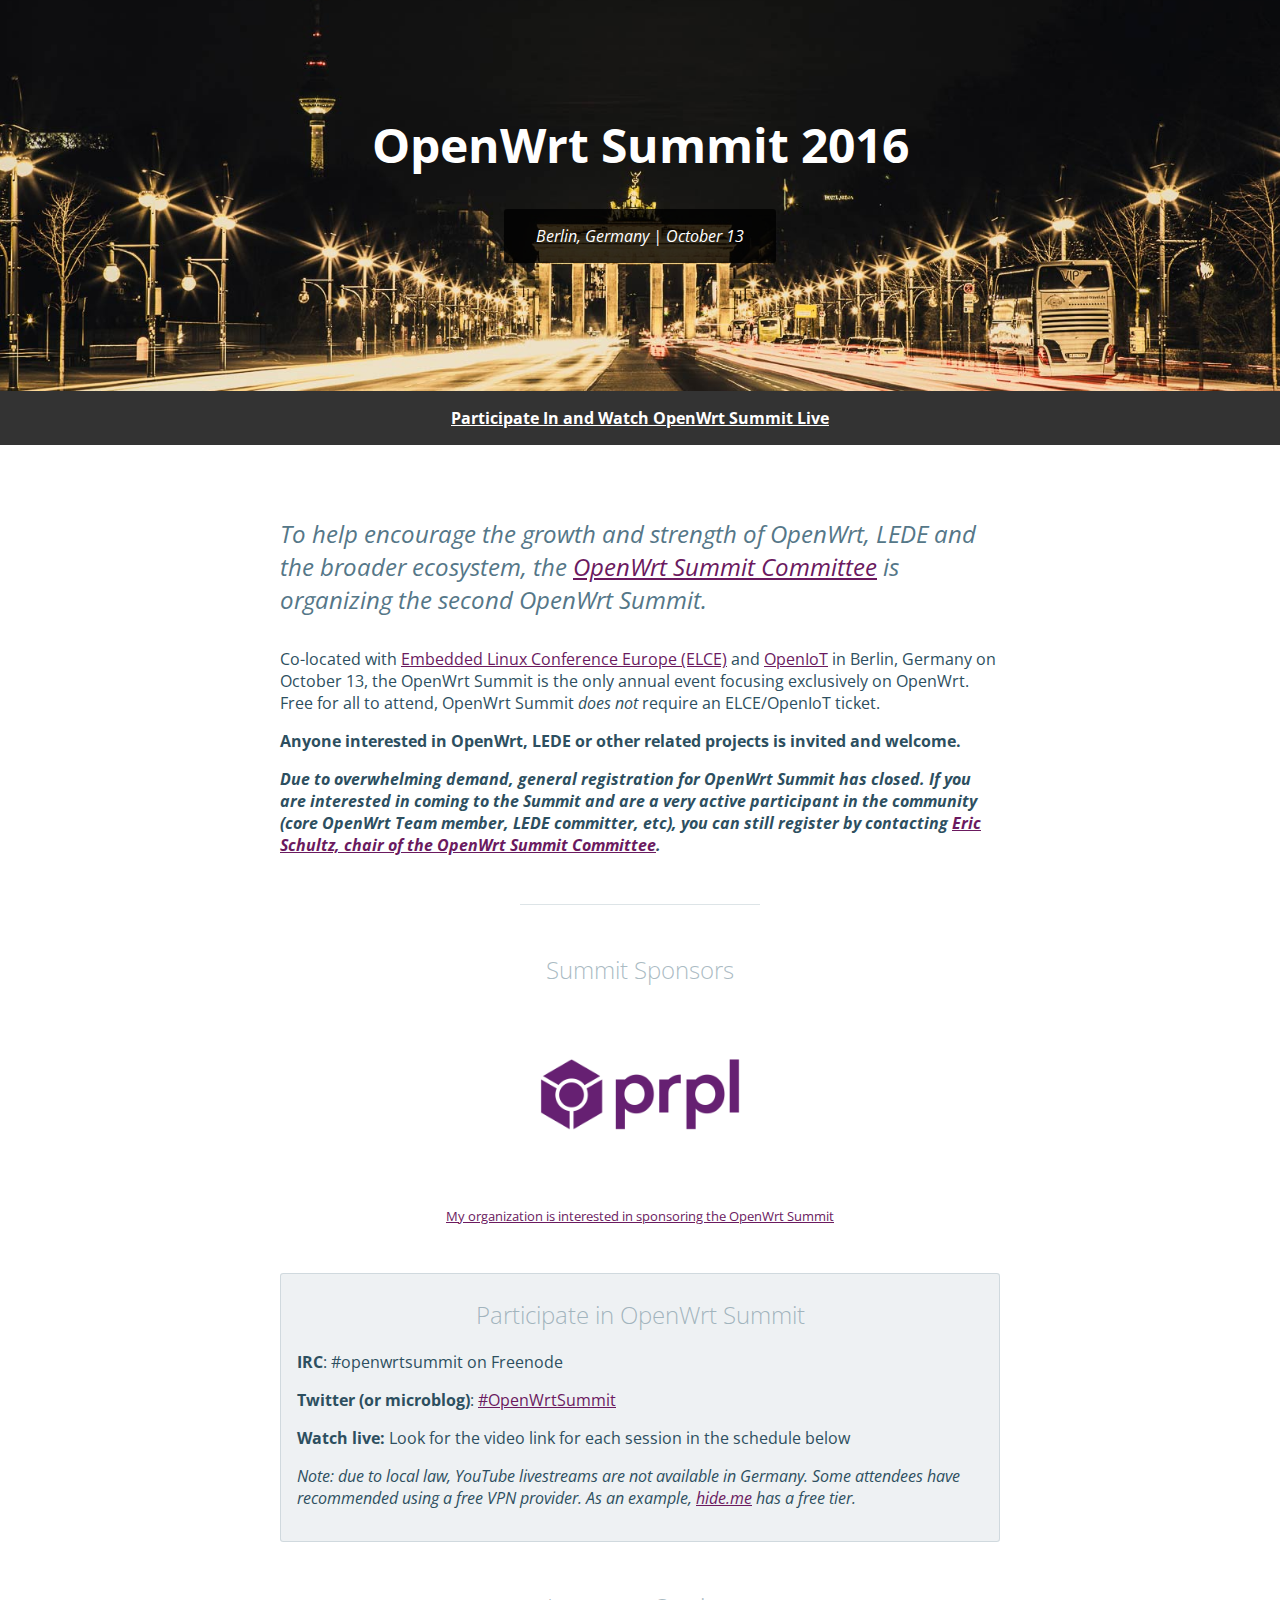
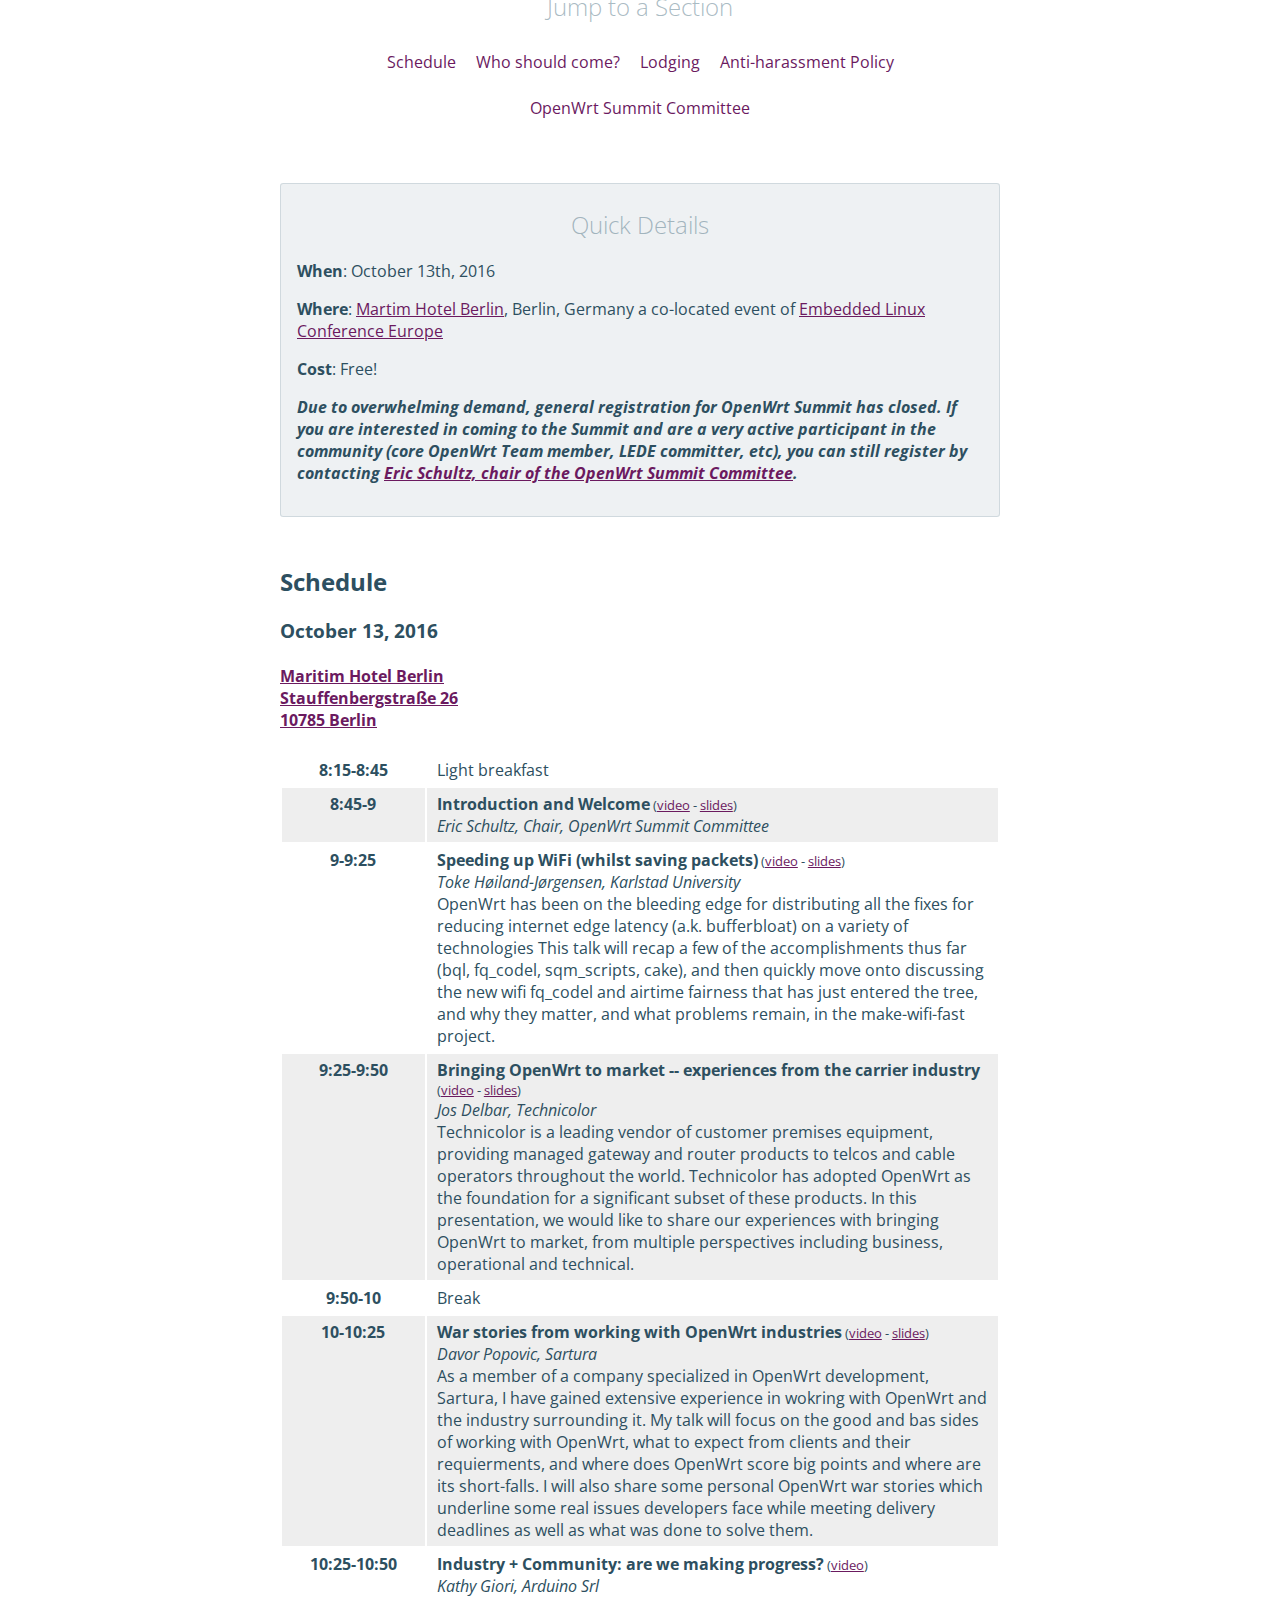
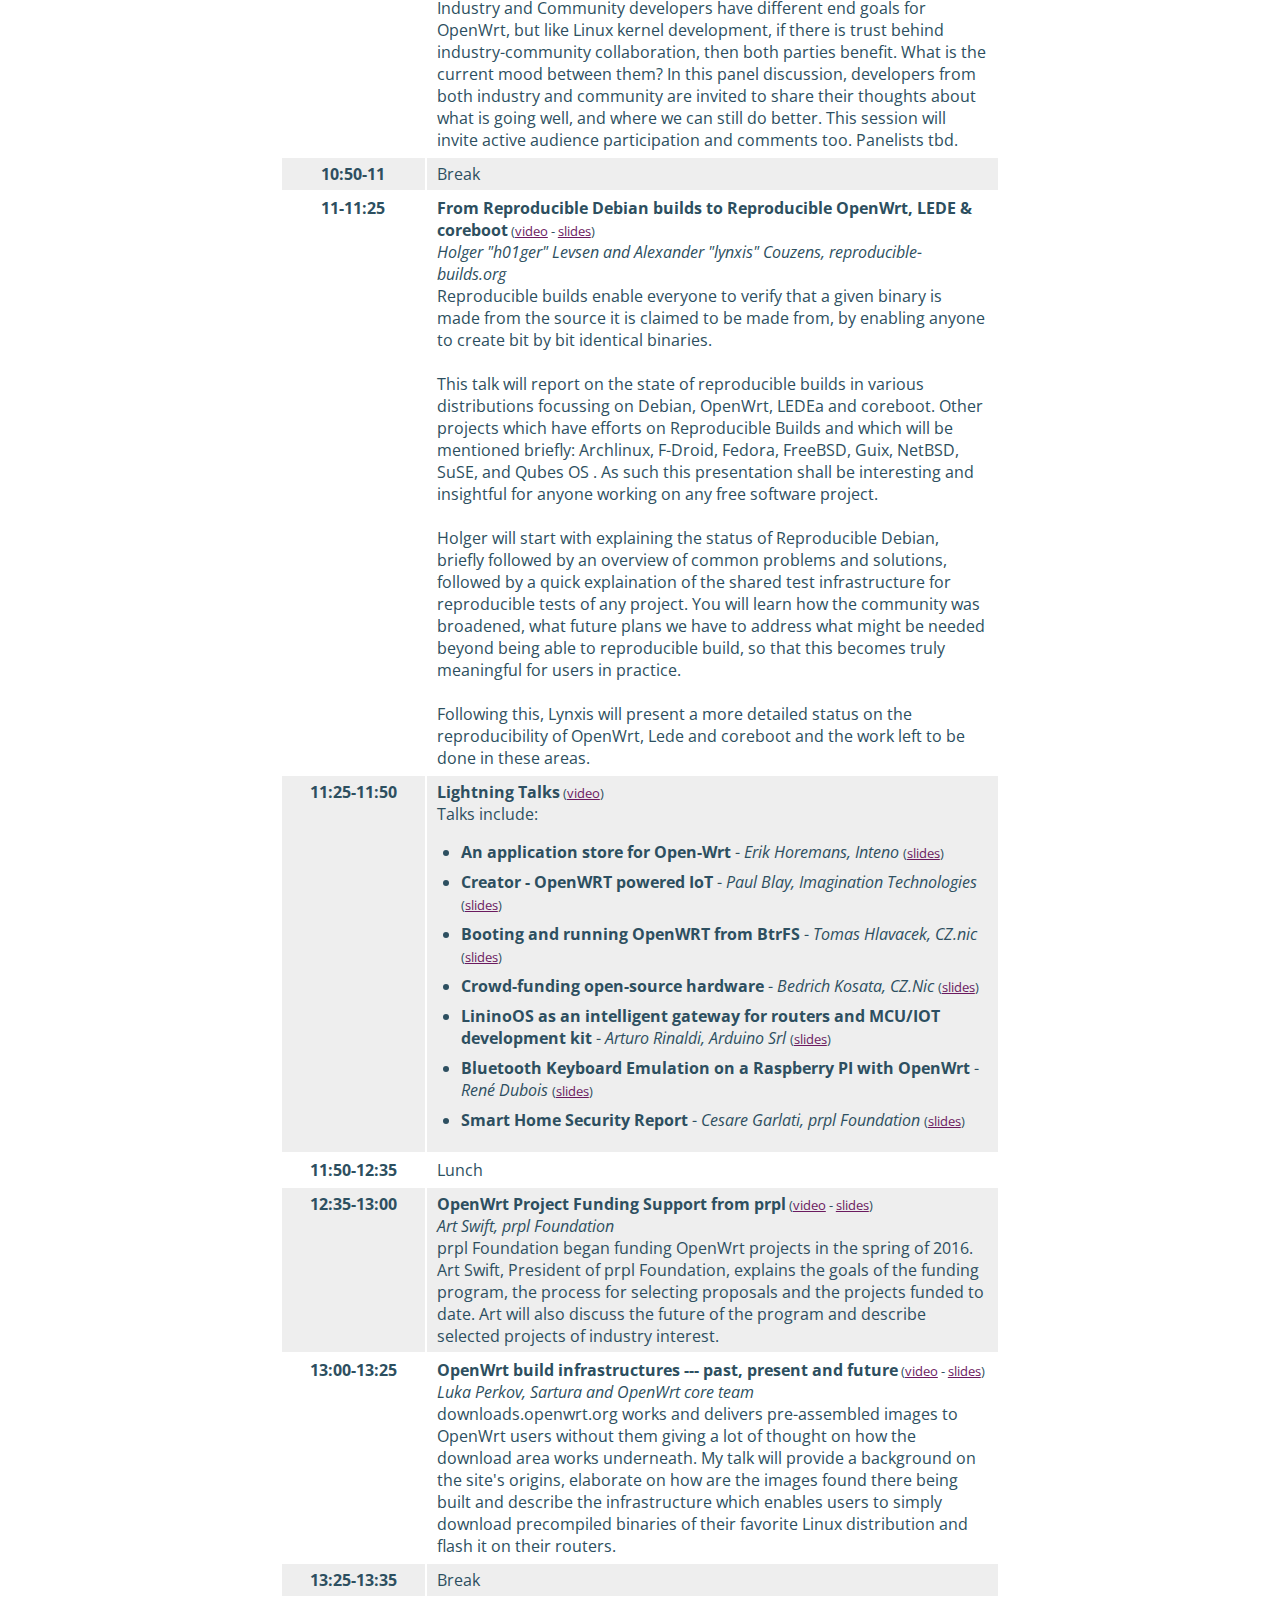
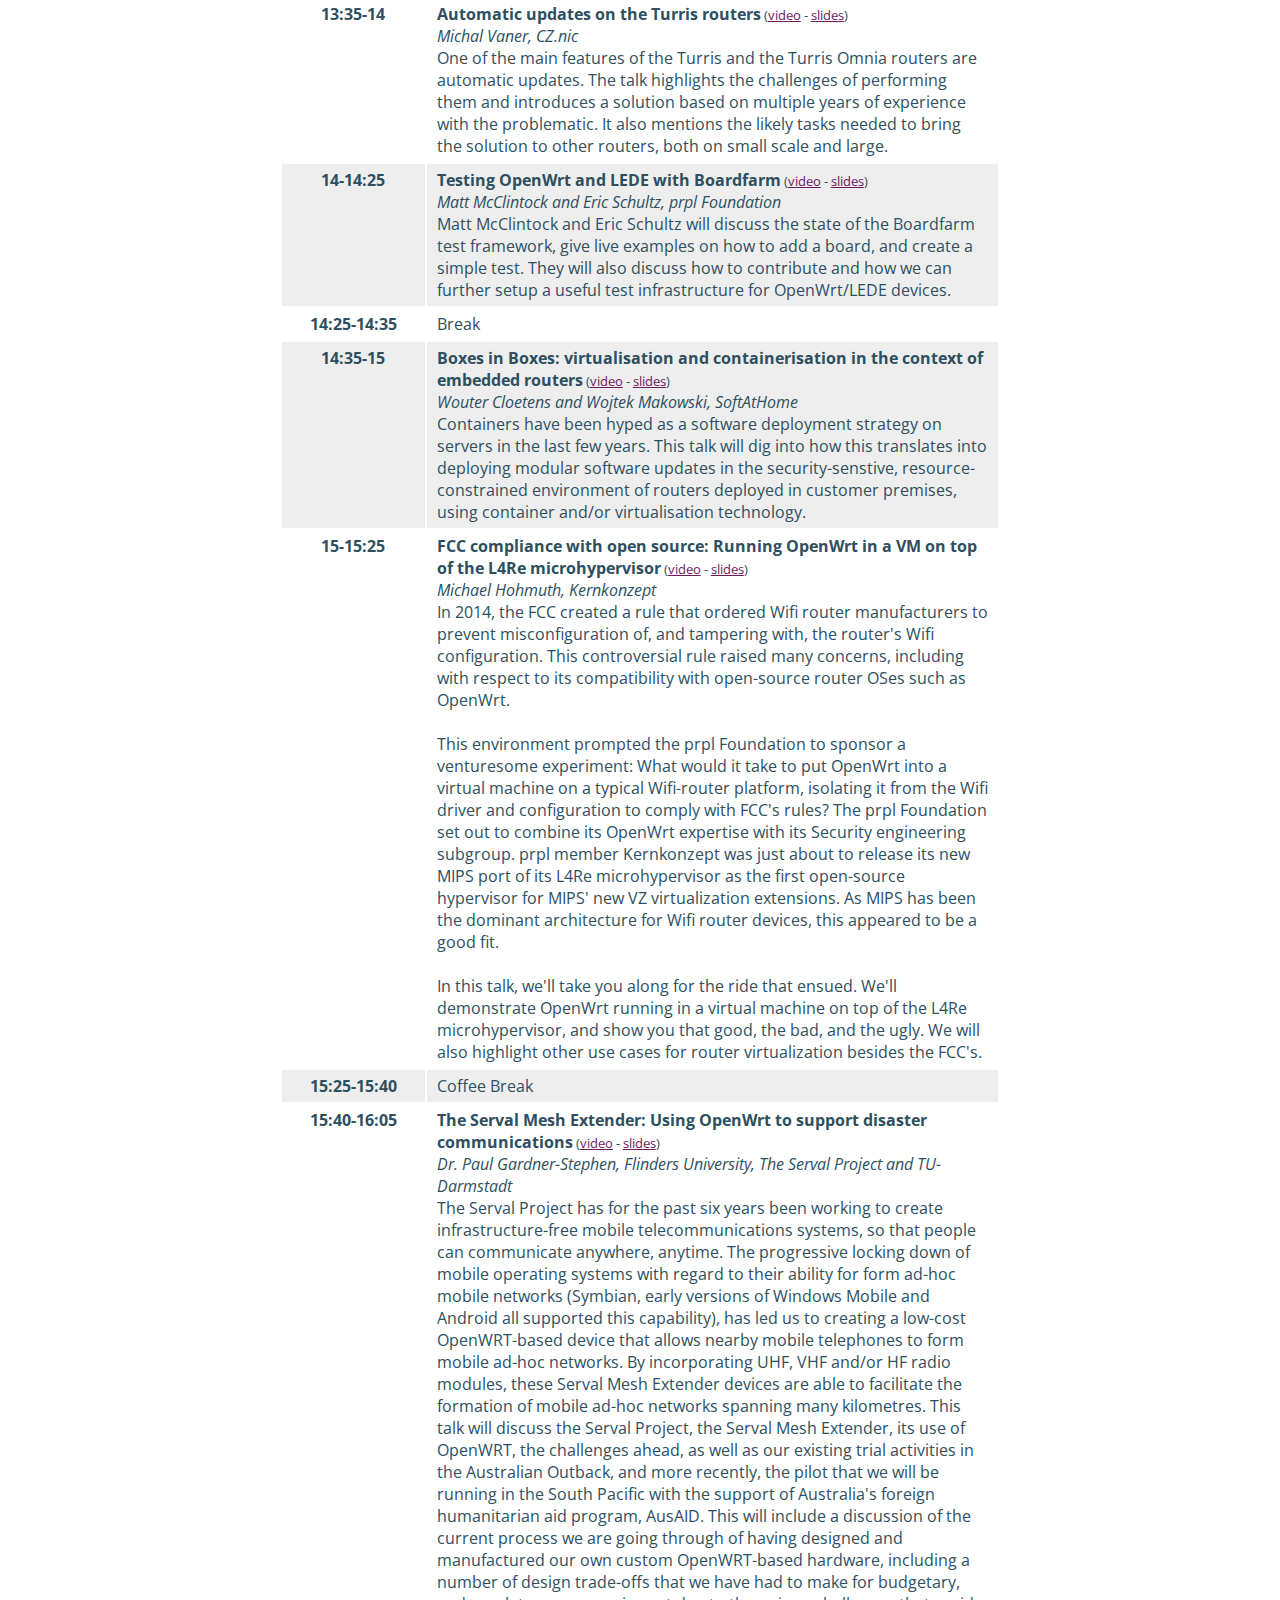
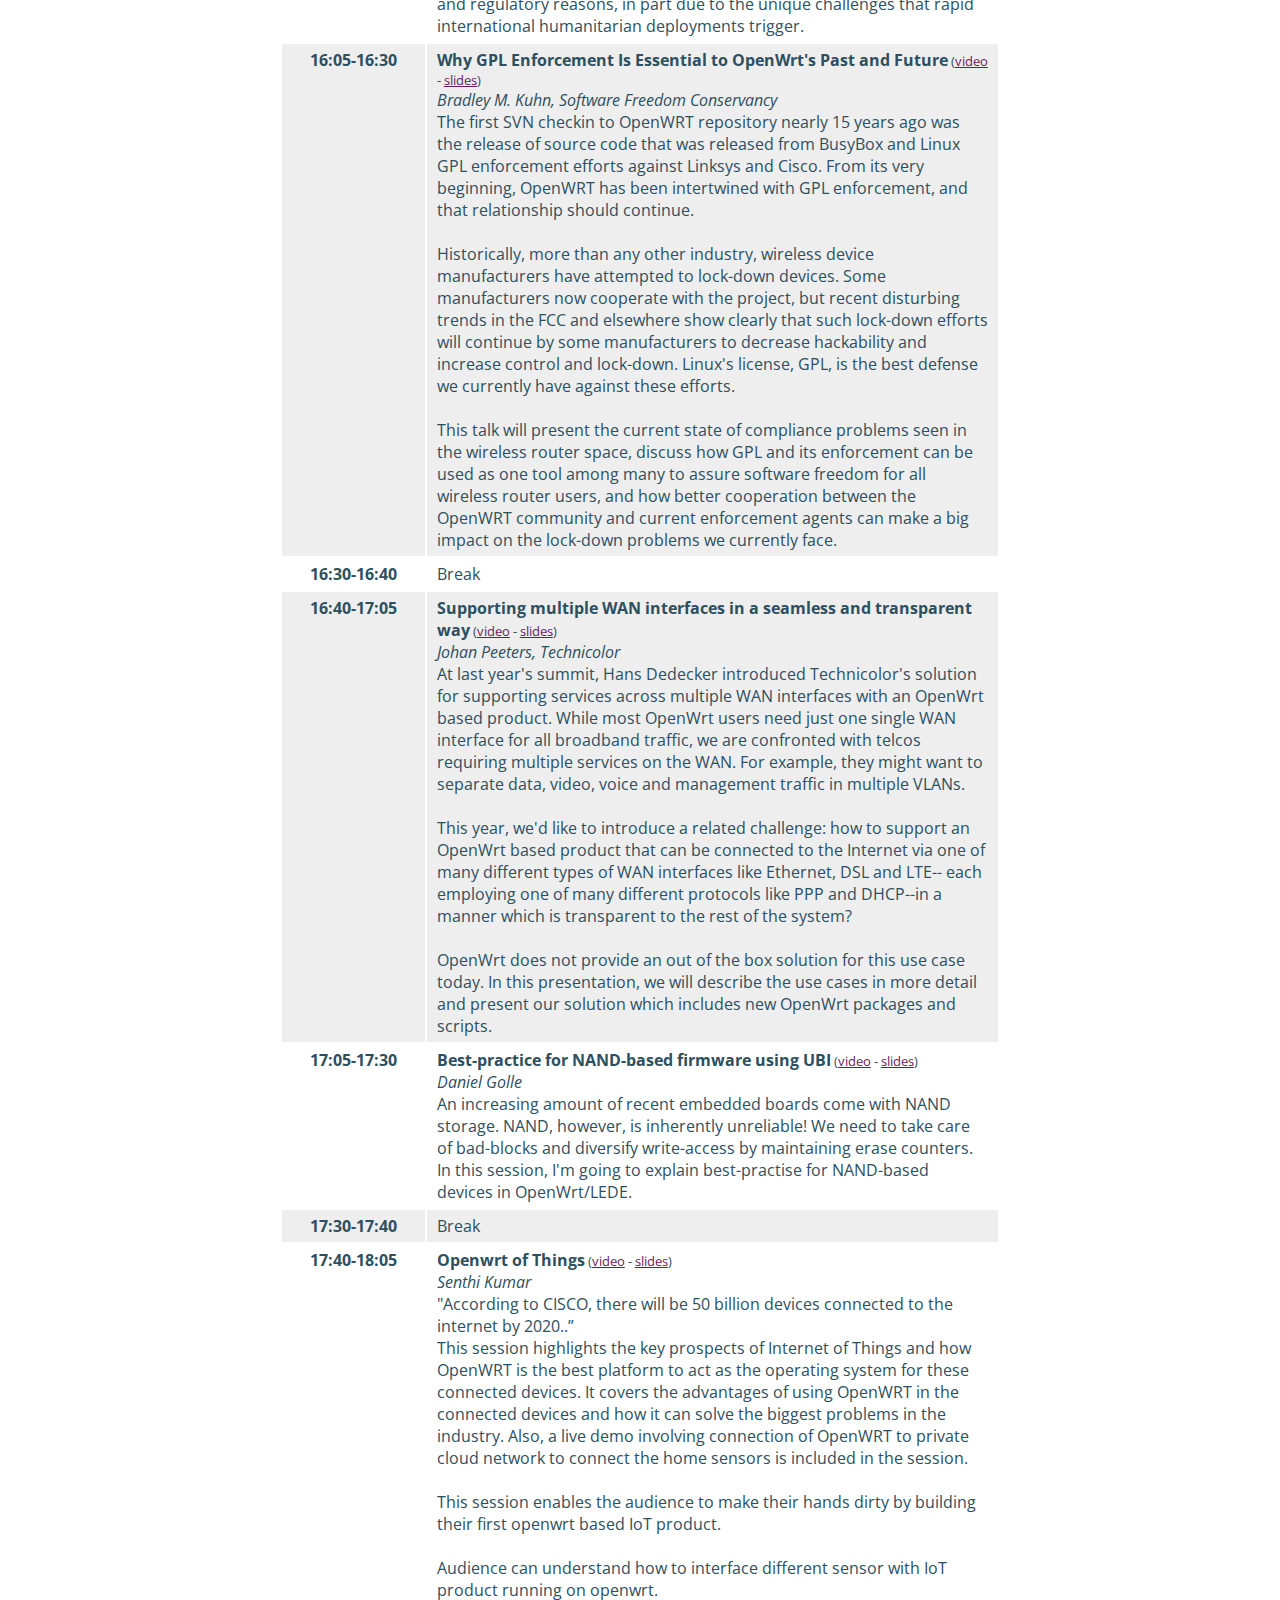
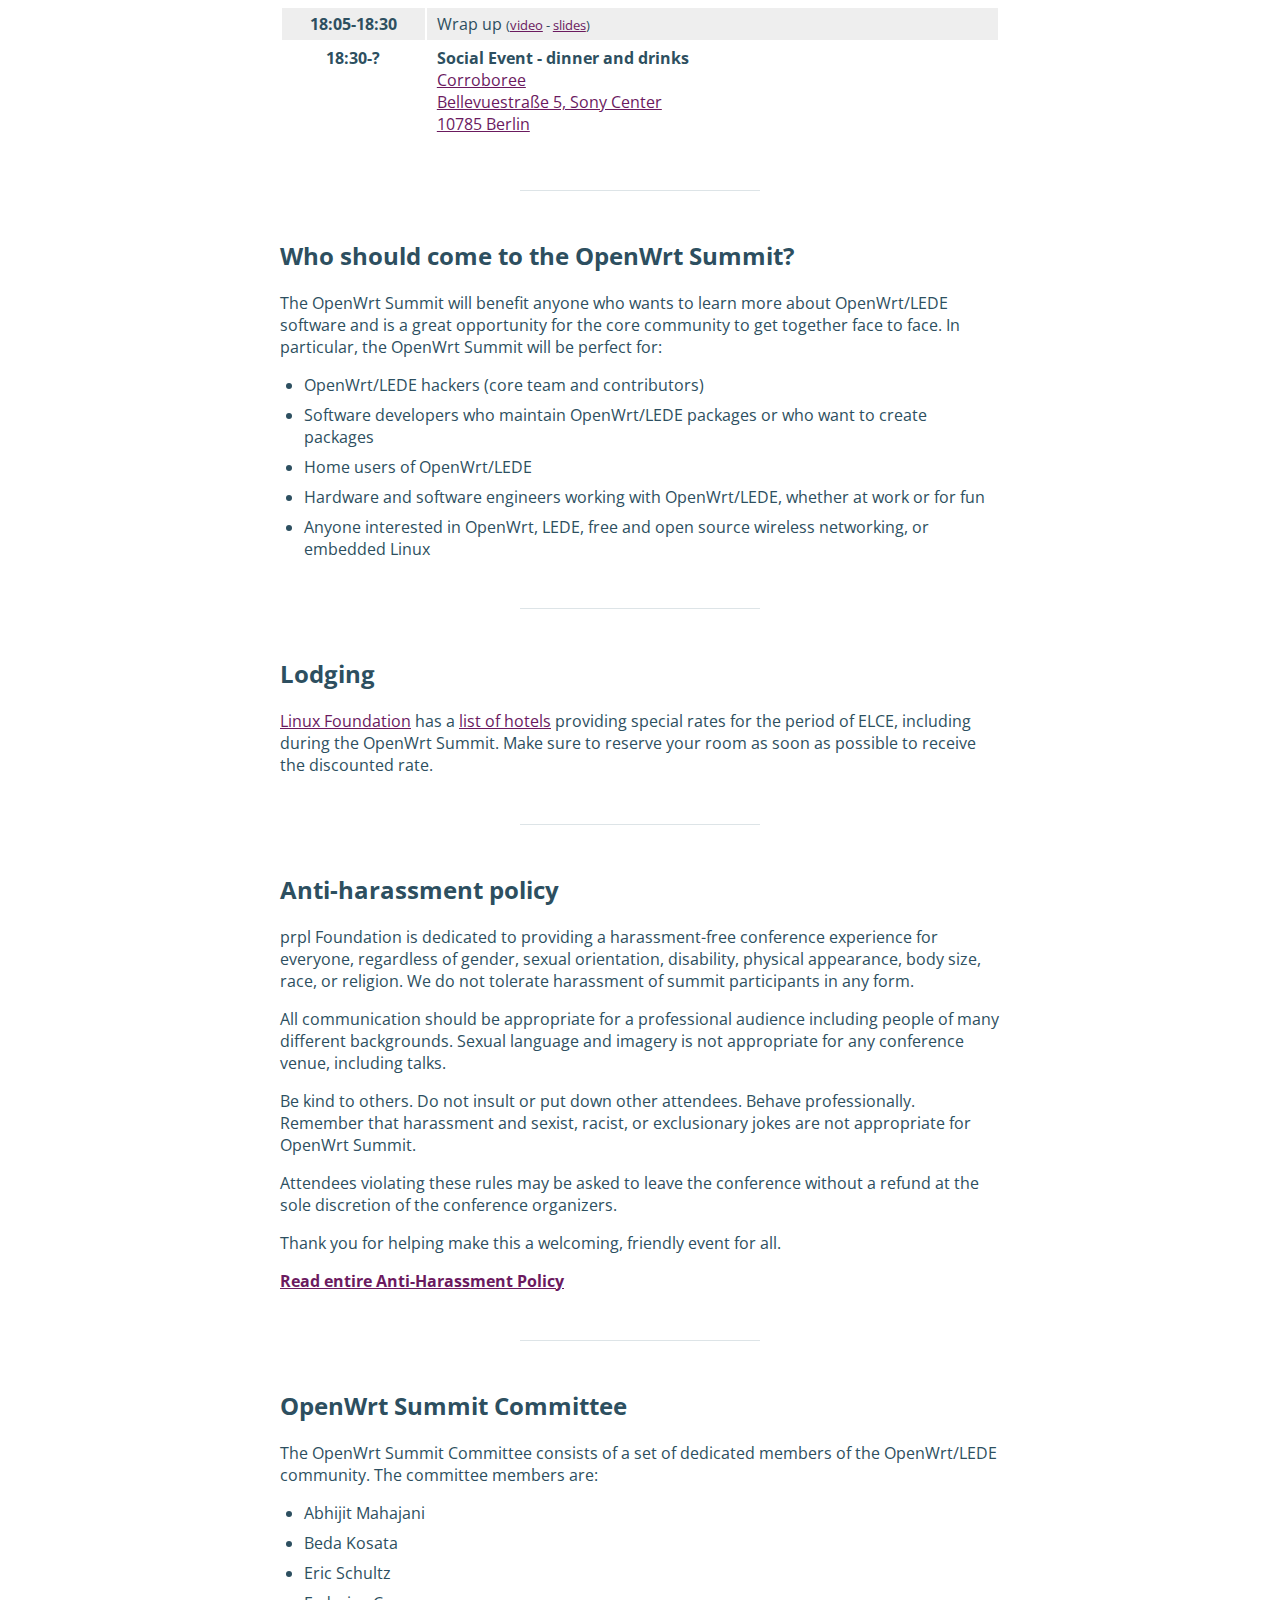
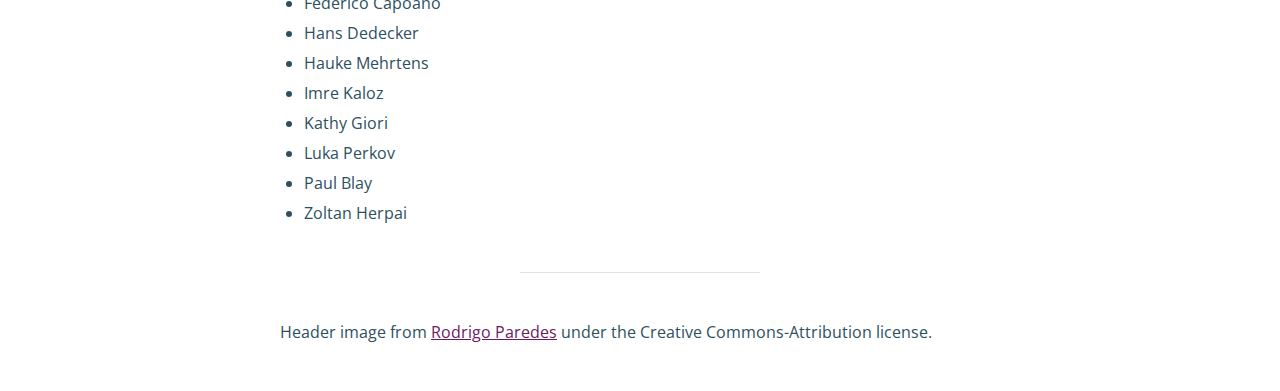
<file: OpenWrtSummit16/index.html>
<html>
<head>
    <meta http-equiv="Content-Type" content="text/html;charset=UTF-8" />
    <meta name="description" content="The second OpenWrt Summit, co-located with Embedded Linux Conference Europe (ELCE) and OpenIoT in Berlin, Germany on October 13th." />
    <meta name="viewport" content="width=device-width, initial-scale=1.0">
    <link rel=stylesheet href="style.css" type="text/css" />
    <link href='https://fonts.googleapis.com/css?family=Open+Sans:400,700' rel='stylesheet' type='text/css'>
    <title>OpenWrt Summit 2016</title>
    <style>
      th,td { padding: 5px 10px;
          vertical-align: top;}
      td { width: 80%}
      tr:nth-child(even) {background: #EEE}
tr:nth-child(odd) {background: #FFF}

    </style>

</head>
<body>


<div class="header">
<div class="wrapper">
	<h1>OpenWrt Summit 2016</h1>
	<p class="header-subtext">Berlin, Germany | October 13</p>
</div>


</div>
<div class="banner"><a href="#participate"><strong>Participate In and Watch OpenWrt Summit Live</strong></a></div>
<div class="wrapper">

<p class="callout-text">To help encourage the growth and strength of OpenWrt, LEDE and the broader ecosystem, the <a href="#summit-committee">OpenWrt Summit Committee</a> is organizing the second OpenWrt Summit.</p>

<p>Co-located with <a href="http://events.linuxfoundation.org/events/embedded-linux-conference-europe">Embedded Linux Conference Europe (ELCE)</a> and <a href="http://events.linuxfoundation.org/events/openiot-summit-europe">OpenIoT</a> in Berlin, Germany on October 13, the OpenWrt Summit is the only annual event focusing exclusively on OpenWrt. Free for all to attend, OpenWrt Summit <em>does not</em> require an ELCE/OpenIoT ticket.</p>

<p><strong>Anyone interested in OpenWrt, LEDE or other related projects is invited and welcome.</strong></p>
<p><strong><em>Due to overwhelming demand, general registration for OpenWrt Summit has closed. If you are interested in coming to the Summit and are a very active participant in the community (core OpenWrt Team member, LEDE committer, etc), you can still register by contacting <a href="mailto:eschultz@prplfoundation.org">Eric Schultz, chair of the OpenWrt Summit Committee</a>.</em></strong></p>

<div class="small-hr"></div>

<h2 class="soft-heading">Summit Sponsors</h2>
<ul id="sponsor-list">
	<li><a href="https://prplfoundation.org"><img src="img/prpl-big.png" alt="prpl Foundation" width="200"></a></li>
</ul>
<div style="text-align:center; font-size:.8em"><a href="mailto:summit-sponsorship%40prplfoundation.org?subject=I'm%20interested%20in%20sponsoring%20the%20OpenWrt%20Summit">My organization is interested in sponsoring the OpenWrt Summit</a></div>

<div class="callout-box">
<h2 id="participate">Participate in OpenWrt Summit</h2>
<p><strong>IRC</strong>: #openwrtsummit on Freenode</p>
<p><strong>Twitter (or microblog)</strong>: <a href="https://twitter.com/hashtag/OpenWrtSummit">#OpenWrtSummit</a></p>
<p><strong>Watch live:</strong> Look for the video link for each session in the schedule below</p>
<p><em>Note: due to local law, YouTube livestreams are not available in Germany. Some attendees have recommended using a free VPN provider. As an example, <a href="http://hide.me/">hide.me</a> has a free tier.</em></p>
</div>

<h2 class="soft-heading">Jump to a Section</h2>

<ol class="contents-list">
  <li><a href="#sessions">Schedule</a></li>
	<li><a href="#who-should-come">Who should come?</a></li>
	<li><a href="#lodging">Lodging</a></li>
	<li><a href="#anti-harrassment-policy">Anti-harassment Policy</a></li>
	<li><a href="#summit-committee">OpenWrt Summit Committee</a></li>
</ol>

<div class="callout-box">
<h2 id="quick-details">Quick Details</h2>
<p><strong>When</strong>: October 13th, 2016</p>
<p><strong>Where</strong>: <a href="https://www.maritim.com/en/hotels/germany/hotel-berlin/hotel-overview">Martim Hotel Berlin</a>, Berlin, Germany a co-located event of <a href="http://events.linuxfoundation.org/events/embedded-linux-conference-europe">Embedded Linux Conference Europe</a></p>
<p><strong>Cost</strong>: Free!</p>
<p><strong><em>Due to overwhelming demand, general registration for OpenWrt Summit has closed. If you are interested in coming to the Summit and are a very active participant in the community (core OpenWrt Team member, LEDE committer, etc), you can still register by contacting <a href="mailto:eschultz@prplfoundation.org">Eric Schultz, chair of the OpenWrt Summit Committee</a>.</em></strong></p>
</div>
<h2 id="sessions">Schedule</h2>
<h3>October 13, 2016</h3>
<h4><a href="https://www.openstreetmap.org/way/33833697" title="See on OpenStreetMap">Maritim Hotel Berlin<br>
Stauffenbergstraße 26<br>
10785 Berlin</a></h4>
<table>
  <tr>
    <th>8:15-8:45</th>
    <td>Light breakfast</td>
  </tr>
  <tr>
    <th>8:45-9</th>
    <td><strong>Introduction and Welcome</strong><small> (<a href="https://youtu.be/f4W0qvtc8N8?list=PL3bvPCw5QCLJ0xR1oXui6M7QBh6UElgvn">video</a> - <a href="slides/Welcome.pdf">slides</a>)</small><br><em>Eric Schultz, Chair, OpenWrt Summit Committee</em>
    </td>
  </tr>
  <tr>
    <th>9-9:25</th>
    <td><strong>Speeding up WiFi (whilst saving packets)</strong><small> (<a href="https://youtu.be/fFFpo_2xlfU?list=PL3bvPCw5QCLJ0xR1oXui6M7QBh6UElgvn">video</a> - <a href="slides/making-wifi-great-again.pdf">slides</a>)</small><br>
    <em>Toke Høiland-Jørgensen, Karlstad University</em><br>
    OpenWrt has been on the bleeding edge for distributing all the fixes for reducing internet edge latency (a.k. bufferbloat) on a variety of technologies This talk will recap a few of the accomplishments thus far (bql, fq_codel, sqm_scripts, cake), and then quickly move onto discussing the new wifi fq_codel and airtime fairness that has just entered the tree, and why they matter, and what problems remain, in the make-wifi-fast project.
    </td>
  </tr>
  <tr>
    <th>9:25-9:50</th>
    <td><strong>Bringing OpenWrt to market -- experiences from the carrier industry</strong><small> (<a href="https://youtu.be/qgcP0WWJwoA?list=PL3bvPCw5QCLJ0xR1oXui6M7QBh6UElgvn">video</a> - <a href="slides/Bringing_OpenWrt_to_market.pdf">slides</a>)</small><br>
    <em>Jos Delbar, Technicolor</em><br>
    Technicolor is a leading vendor of customer premises equipment, providing managed gateway and router products to telcos and cable operators throughout the world. Technicolor has adopted OpenWrt as the foundation for a significant subset of these products. In this presentation, we would like to share our experiences with bringing OpenWrt to market, from multiple perspectives including business, operational and technical.
    </td>
  </tr>
  <tr>
    <th>9:50-10</th>
    <td>Break</td>
  </tr>
  <tr>
    <th>10-10:25</th>
    <td><strong>War stories from working with OpenWrt industries</strong><small> (<a href="https://youtu.be/2jLeN1t5UUU?list=PL3bvPCw5QCLJ0xR1oXui6M7QBh6UElgvn">video</a> - <a href="slides/war-stories-from-working-with-OpenWrt-industries.pdf">slides</a>)</small><br>
    <em>Davor Popovic, Sartura</em><br>
    As a member of a company specialized in OpenWrt development, Sartura, I have
  gained extensive experience in wokring with OpenWrt and the industry
  surrounding it. My talk will focus on the good and bas sides of working with
  OpenWrt, what to expect from clients and their requierments, and where does
  OpenWrt score big points and where are its short-falls. I will also share some
  personal OpenWrt war stories which underline some real issues developers face
  while meeting delivery deadlines as well as what was done to solve them.</td>
  </tr>
  <tr>
    <th>10:25-10:50</th>
    <td><strong>Industry + Community: are we making progress?</strong><small> (<a href="https://youtu.be/bWcWPCEPATQ?list=PL3bvPCw5QCLJ0xR1oXui6M7QBh6UElgvn">video</a>)</small><br>
    <em>Kathy Giori, Arduino Srl</em><br>
    Industry and Community developers have different end goals for OpenWrt, but like Linux kernel development, if there is trust behind industry-community collaboration, then both parties benefit. What is the current mood between them? In this panel discussion, developers from both industry and community are invited to share their thoughts about what is going well, and where we can still do better.  This session will invite active audience participation and comments too. Panelists tbd.
    </td>
  </tr>
  <tr>
    <th>10:50-11</th>
    <td>Break</td>
  </tr>
  <tr>
    <th>11-11:25</th>
    <td><strong>From Reproducible Debian builds to Reproducible OpenWrt, LEDE &amp; coreboot</strong><small> (<a href="https://youtu.be/Y1D706JCISw?list=PL3bvPCw5QCLJ0xR1oXui6M7QBh6UElgvn">video</a> - <a href="slides/reproducible.pdf">slides</a>)</small><br>
    <em>Holger "h01ger" Levsen and Alexander "lynxis" Couzens, reproducible-builds.org</em><br>
    Reproducible builds enable everyone to verify that a given binary is made from the source it is claimed to be  made from, by enabling anyone to create bit by bit identical binaries.<br><br>

  This talk will report on the state of reproducible builds in various  distributions focussing on Debian, OpenWrt, LEDEa and coreboot. Other projects which have efforts on Reproducible Builds and which will be mentioned briefly: Archlinux, F-Droid, Fedora, FreeBSD,  Guix, NetBSD, SuSE, and Qubes OS . As such this presentation shall be interesting and insightful for anyone working on any free  software project.<br><br>

  Holger will start with explaining the status of  Reproducible Debian, briefly followed by an overview of  common problems and solutions, followed by a quick explaination of the  shared test infrastructure for reproducible tests of any project. You will learn how the community was broadened, what future plans we have to  address what might be needed beyond being able to reproducible build, so that this becomes truly meaningful for users in practice.<br><br>

  Following this, Lynxis will present a more detailed status on the reproducibility of OpenWrt, Lede and coreboot and the work left to be done in these areas.
  </td>
  </tr>
  <tr>
    <th>11:25-11:50</th>
    <td><strong>Lightning Talks</strong><small> (<a href="https://youtu.be/4MuQxP1Kk_g?list=PL3bvPCw5QCLJ0xR1oXui6M7QBh6UElgvn">video</a>)</small><br>
    Talks include:
    <ul>
      <li><strong>An application store for Open-Wrt</strong> - <em>Erik Horemans, Inteno</em> <small>(<a href="slides/Inteno_ApplicationStoreFor_OpenWRT.pdf">slides</a>)</small></li>
      <li><strong>Creator - OpenWRT powered IoT</strong> - <em>Paul Blay, Imagination Technologies</em> <small>(<a href="slides/Creator_lightening_talk.pdf">slides</a>)</small></li>
      <li><strong>Booting and running OpenWRT from BtrFS</strong> - <em>Tomas Hlavacek, CZ.nic</em> <small>(<a href="slides/btrfs.pdf">slides</a>)</small></li>
      <li><strong>Crowd-funding open-source hardware</strong> - <em>Bedrich Kosata, CZ.Nic</em> <small>(<a href="slides/turris-crowdfunding.pdf">slides</a>)</small></li>
      <li><strong>LininoOS as an intelligent gateway for routers and MCU/IOT development kit</strong> - <em>Arturo Rinaldi, Arduino Srl</em> <small>(<a href="slides/linino.pdf">slides</a>)</small></li>
      <li><strong>Bluetooth Keyboard Emulation on a Raspberry PI with OpenWrt</strong> - <em>René Dubois</em> <small>(<a href="slides/Emulate_A_Bluetooth_Keyboard_On_RaspberryPi_With_OpenWrt.pdf">slides</a>)</small></li>
      <li><strong>Smart Home Security Report</strong> - <em>Cesare Garlati, prpl Foundation</em> <small>(<a href="slides/prpl-smart-home-security-report-2016.pdf">slides</a>)</small></li>
</td>
  </tr>
  <tr>
    <th>11:50-12:35</th>
    <td>Lunch</td>
  </tr>

  <tr>
    <th>12:35-13:00</th>
    <td><strong>OpenWrt Project Funding Support from prpl</strong><small> (<a href="https://youtu.be/DQ5O0qG_m7g?list=PL3bvPCw5QCLJ0xR1oXui6M7QBh6UElgvn">video</a> - <a href="slides/OpenWrt-project-funding.pdf">slides</a>)</small><br>
    <em>Art Swift, prpl Foundation</em><br>
    prpl Foundation began funding OpenWrt projects in the spring of 2016. Art Swift, President of prpl Foundation, explains the goals of the funding program, the process for selecting proposals and the projects funded to date. Art will also discuss the future of the program and describe selected projects of industry interest.</td>
  </tr>
  <tr>
    <th>13:00-13:25</th>
    <td>  <strong>OpenWrt build infrastructures --- past, present and future</strong><small> (<a href="https://youtu.be/Gc4P3FC1d8s?list=PL3bvPCw5QCLJ0xR1oXui6M7QBh6UElgvn">video</a> - <a href="slides/prpl-openwrt-summit-lperkov.pdf">slides</a>)</small><br>
      <em>Luka Perkov, Sartura and OpenWrt core team</em><br>
      downloads.openwrt.org works and delivers
    pre-assembled images to OpenWrt users without them giving a lot of thought on
    how the download area works underneath. My talk will provide a background on
    the site's origins, elaborate on how are the images found there being built and
    describe the infrastructure which enables users to simply download precompiled
    binaries of their favorite Linux distribution and flash it on their routers.</td>
  </tr>
  <tr>
    <th>13:25-13:35</th>
    <td>Break</td>
  </tr>
  <tr>
    <th>13:35-14</th>
    <td>   <strong>Automatic updates on the Turris routers</strong><small> (<a href="https://youtu.be/SV50D8UTbeg?list=PL3bvPCw5QCLJ0xR1oXui6M7QBh6UElgvn">video</a> - <a href="slides/automatic-updates.pdf">slides</a>)</small><br>
      <em>Michal Vaner, CZ.nic</em><br>
      One of the main features of the Turris and the Turris Omnia routers are
    automatic updates. The talk highlights the challenges of performing them and
    introduces a solution based on multiple years of experience with the
    problematic. It also mentions the likely tasks needed to bring the solution to
    other routers, both on small scale and large.</td>
  </tr>
  <tr>
    <th>14-14:25</th>
    <td><strong>Testing OpenWrt and LEDE with Boardfarm</strong><small> (<a href="https://youtu.be/qsp3VNuEp48?list=PL3bvPCw5QCLJ0xR1oXui6M7QBh6UElgvn">video</a> - <a href="slides/boardfarm.pdf">slides</a>)</small><br>
    <em>Matt McClintock and Eric Schultz, prpl Foundation</em><br>
    Matt McClintock and Eric Schultz will discuss the state of the Boardfarm test framework, give live examples on how to add a board, and create a simple test. They will also discuss how to contribute and how we can further setup a useful test infrastructure for OpenWrt/LEDE devices.</td>
  </tr>
  <tr>
    <th>14:25-14:35</th>
    <td>Break</td>
  </tr>
  <tr>
    <th>14:35-15</th>
    <td><strong>Boxes in Boxes: virtualisation and containerisation in the context of embedded routers</strong><small> (<a href="https://youtu.be/_z5QnCui5ME?list=PL3bvPCw5QCLJ0xR1oXui6M7QBh6UElgvn">video</a> - <a href="slides/BoxesInBoxes.pdf">slides</a>)</small><br>
    <em>Wouter Cloetens and Wojtek Makowski, SoftAtHome</em><br>
    Containers have been hyped as a software deployment strategy on servers in the last few years. This talk will dig into how this translates into deploying modular software updates in the security-senstive, resource-constrained environment of routers deployed in customer premises, using container and/or virtualisation technology.</td>
  </tr>
  <tr>
    <th>15-15:25</th>
    <td><strong>FCC compliance with open source: Running OpenWrt in a VM on top of the L4Re microhypervisor</strong><small> (<a href="https://youtu.be/3KfxcXOz928?list=PL3bvPCw5QCLJ0xR1oXui6M7QBh6UElgvn">video</a> - <a href="slides/Kernkonzept.pdf">slides</a>)</small><br>
    <em>Michael Hohmuth, Kernkonzept</em><br>
    In 2014, the FCC created a rule that ordered Wifi router manufacturers to prevent misconfiguration of, and tampering with, the router's Wifi configuration.  This controversial rule raised many concerns, including with respect to its compatibility with open-source router OSes such as OpenWrt.<br><br>

  This environment prompted the prpl Foundation to sponsor a venturesome experiment: What would it take to put OpenWrt into a virtual machine on a typical Wifi-router platform, isolating it from the Wifi driver and configuration to comply with FCC's rules?  The prpl Foundation set out to combine its OpenWrt expertise with its Security engineering subgroup. prpl member Kernkonzept was just about to release its new MIPS port of its L4Re microhypervisor as the first open-source hypervisor for MIPS' new VZ virtualization extensions.  As MIPS has been the dominant architecture for Wifi router devices, this appeared to be a good fit.<br><br>

  In this talk, we'll take you along for the ride that ensued.  We'll demonstrate OpenWrt running in a virtual machine on top of the L4Re microhypervisor, and show you that good, the bad, and the ugly.  We will also highlight other use cases for router virtualization besides the FCC's.</td>
  </tr>
  <tr>
    <th>15:25-15:40</th>
    <td>Coffee Break</td>
  </tr>
  <tr>
    <th>15:40-16:05</th>
    <td><strong>The Serval Mesh Extender: Using OpenWrt to support disaster communications</strong><small> (<a href="https://youtu.be/3TmHyvNhYIU?list=PL3bvPCw5QCLJ0xR1oXui6M7QBh6UElgvn">video</a> - <a href="slides/Serval-Project-OpenWRT-Summit-2016.pdf">slides</a>)</small><br>
    <em>Dr. Paul Gardner-Stephen, Flinders University, The Serval Project and TU-Darmstadt</em><br>
    The Serval Project has for the past six years been working to create infrastructure-free mobile telecommunications systems, so that people can communicate anywhere, anytime.  The progressive locking down of mobile operating systems with regard to their ability for form ad-hoc mobile networks (Symbian, early versions of Windows Mobile and Android all supported this capability), has led us to creating a low-cost OpenWRT-based device that allows nearby mobile telephones to form mobile ad-hoc networks.  By incorporating UHF, VHF and/or HF radio modules, these Serval Mesh Extender devices are able to facilitate the formation of mobile ad-hoc networks spanning many kilometres. This talk will discuss the Serval Project, the Serval Mesh Extender, its use of OpenWRT, the challenges ahead, as well as our existing trial activities in the Australian Outback, and more recently, the pilot that we will be running in the South Pacific with the support of Australia's foreign humanitarian aid program, AusAID.  This will include a discussion of the current process we are going through of having designed and manufactured our own custom OpenWRT-based hardware, including a number of design trade-offs that we have had to make for budgetary, and regulatory reasons, in part due to the unique challenges that rapid international humanitarian deployments trigger.</td>
  </tr>

  <tr>
    <th>16:05-16:30</th>
    <td><strong>Why GPL Enforcement Is Essential to OpenWrt's Past and Future</strong><small> (<a href="https://youtu.be/WUBSHTBe4cU?list=PL3bvPCw5QCLJ0xR1oXui6M7QBh6UElgvn">video</a> - <a href="http://ebb.org/bkuhn/talks/OpenWRT-2016/gpl.html">slides</a>)</small><br>
    <em>Bradley M. Kuhn, Software Freedom Conservancy</em><br>
    The first SVN checkin to OpenWRT repository nearly 15 years ago was the release of source code that was released from BusyBox and Linux GPL enforcement efforts against Linksys and Cisco.  From its very beginning, OpenWRT has been intertwined with GPL enforcement, and that relationship should continue.<br><br>

  Historically, more than any other industry, wireless device manufacturers have attempted to lock-down devices.  Some manufacturers now cooperate with the project, but recent disturbing trends in the FCC and elsewhere show clearly that such lock-down efforts will continue by some manufacturers to decrease hackability and increase control and lock-down. Linux's license, GPL, is the best defense we currently have against these efforts.<br><br>

  This talk will present the current state of compliance problems seen in the wireless router space, discuss how GPL and its enforcement can be used as one tool among many to assure software freedom for all wireless router users, and how better cooperation between the OpenWRT community and current enforcement agents can make a big impact on the lock-down problems we currently face.</td>
  </tr>

  <tr>
    <th>16:30-16:40</th>
    <td>Break</td>
  </tr>
  <tr>
    <th>16:40-17:05</th>
    <td><strong>Supporting multiple WAN interfaces in a seamless and transparent way</strong><small> (<a href="https://youtu.be/Ag_ePTKd6eM?list=PL3bvPCw5QCLJ0xR1oXui6M7QBh6UElgvn">video</a> - <a href="slides/wan_sensing.pdf">slides</a>)</small><br>
    <em>Johan Peeters, Technicolor</em><br>
    At last year's summit, Hans Dedecker introduced Technicolor's solution for supporting services across multiple WAN interfaces with an OpenWrt based product. While most OpenWrt users need just one single WAN interface for all broadband traffic, we are confronted with telcos requiring multiple services on the WAN. For example, they might want to separate data, video, voice and management traffic in multiple VLANs.<br><br>

    This year, we'd like to introduce a related challenge: how to support
  an OpenWrt based product that can be connected to the Internet via one
  of many different types of WAN interfaces like Ethernet, DSL and LTE--
  each employing one of many different protocols like PPP and DHCP--in
  a manner which is transparent to the rest of the system?<br><br>

  OpenWrt does not provide an out of the box solution for this use case
  today. In this presentation, we will describe the use cases in more
  detail and present our solution which includes new OpenWrt packages
  and scripts.</td>
  </tr>
  <tr>
    <th>17:05-17:30</th>
    <td><strong>Best-practice for NAND-based firmware using UBI</strong><small> (<a href="https://youtu.be/hMoqBtJX2Lg?list=PL3bvPCw5QCLJ0xR1oXui6M7QBh6UElgvn">video</a> - <a href="slides/openwrt-nand-ubi-2016.pdf">slides</a>)</small><br>
    <em>Daniel Golle</em><br>
    An increasing amount of recent embedded boards come with NAND storage. NAND, however, is inherently unreliable! We need to take care of bad-blocks and diversify write-access by maintaining erase counters. In this session, I'm going to explain best-practise for NAND-based devices in OpenWrt/LEDE.</td>
  </tr>
  <tr>
    <th>17:30-17:40</th>
    <td>Break</td>
  </tr>
  <tr>
    <th>17:40-18:05</th>
    <td><strong>Openwrt of Things</strong><small> (<a href="https://youtu.be/cMRRRKTTeMw?list=PL3bvPCw5QCLJ0xR1oXui6M7QBh6UElgvn">video</a> - <a href="slides/openwrtofthings.pdf">slides</a>)</small><br>
    <em>Senthi Kumar</em><br>
    "According to CISCO, there will be 50 billion devices connected to the internet by 2020..”<br>
  This session highlights the key prospects of Internet of Things and how OpenWRT is the best platform to act as the operating system for these connected devices. It covers the advantages of using OpenWRT in the connected devices and how it can solve the biggest problems in the industry. Also, a live demo involving connection of OpenWRT to private cloud network to connect the home sensors is included in the session.<br><br>

  This session enables the audience to make their hands dirty by building their first openwrt based IoT product.<br><br>

  Audience can understand how to interface different sensor with IoT product running on openwrt.</td>
  </tr>
  <tr>
    <th>18:05-18:30</th>
    <td>Wrap up <small> (<a href="https://youtu.be/jUkIPut9Kxs?list=PL3bvPCw5QCLJ0xR1oXui6M7QBh6UElgvn">video</a> - <a href="slides/wrapup.pdf">slides</a>)</small></td>
  </tr>

  <tr>
    <th>18:30-?</th>
    <td><strong>Social Event - dinner and drinks</strong><br>
      <a href="https://www.openstreetmap.org/node/662579109#map=19/52.51031/13.37316" title="See in OpenStreetMap">Corroboree<br>
      Bellevuestraße 5, Sony Center<br>
      10785 Berlin</a>
      </td>
  </tr>

</table>

<div class="small-hr"></div>

<h2 id="who-should-come">Who should come to the OpenWrt Summit?</h2>

<p>The OpenWrt Summit will benefit anyone who wants to learn more about OpenWrt/LEDE software and is a great opportunity for the core community to get together face to face. In particular, the OpenWrt Summit will be perfect for:</p>

<ul>
	<li>OpenWrt/LEDE hackers (core team and contributors)</li>
	<li>Software developers who maintain OpenWrt/LEDE packages or who want to create packages</li>
	<li>Home users of OpenWrt/LEDE</li>
	<li>Hardware and software engineers working with OpenWrt/LEDE, whether at work or for fun</li>
	<li>Anyone interested in OpenWrt, LEDE, free and open source wireless networking, or embedded Linux</li>
</ul>


<div class="small-hr"></div>




<h2 id="lodging">Lodging</h2>

<p><a href="http://www.linuxfoundation.org/">Linux Foundation</a> has a <a href="http://events.linuxfoundation.org/events/openiot-summit-europe/attend/hotel-and-travel">list of hotels</a> providing special rates for the period of ELCE, including during the OpenWrt Summit. Make sure to reserve your room as soon as possible to receive the discounted rate.</p>

<div class="small-hr"></div>

<h2 id="anti-harrassment-policy">Anti-harassment policy</h2>

<p>prpl Foundation is dedicated to providing a harassment-free conference experience for everyone, regardless of gender, sexual orientation, disability, physical appearance, body size, race, or religion. We do not tolerate harassment of summit participants in any form.</p>

<p>All communication should be appropriate for a professional audience including people of many different backgrounds. Sexual language and imagery is not appropriate for any conference venue, including talks.</p>

<p>Be kind to others. Do not insult or put down other attendees. Behave professionally. Remember that harassment and sexist, racist, or exclusionary jokes are not appropriate for OpenWrt Summit.</p>

<p>Attendees violating these rules may be asked to leave the conference without a refund at the sole discretion of the conference organizers.</p>

<p>Thank you for helping make this a welcoming, friendly event for all.</p>

<p><strong><a href="http://wiki.prplfoundation.org/wiki/Anti-Harassment_Policy">Read entire Anti-Harassment Policy</a></strong></p>


<div class="small-hr"></div>
<h2 id="summit-committee">OpenWrt Summit Committee</h2>
<p>The OpenWrt Summit Committee consists of a set of dedicated members of the OpenWrt/LEDE community. The committee members are:</p>
<ul>
  <li>Abhijit Mahajani</li>
  <li>Beda Kosata</li>
  <li>Eric Schultz</li>
  <li>Federico Capoano</li>
  <li>Hans Dedecker</li>
  <li>Hauke Mehrtens</li>
  <li>Imre Kaloz</li>
  <li>Kathy Giori</li>
  <li>Luka Perkov</li>
  <li>Paul Blay</li>
  <li>Zoltan Herpai</li>
</ul>


<div class="small-hr"></div>
<p>Header image from <a href="https://flic.kr/p/JaNC1R">Rodrigo Paredes</a> under the Creative Commons-Attribution license.</p>

</div>
</body>
</html>
</file>
<file: OpenWrtSummit16/style.css>
html, body {
    padding: 0;
    margin: 0;
    color: rgb(45, 79, 96);
    font-family: "Open Sans", sans-serif;
}

h1 {
    text-align: center;
    font-size: 3rem;
}

a {
    color: rgb(107, 26, 95);
}

h2 {
    margin-top: 3rem;
}

ul, ol {
    padding-left: 1.5rem;
}

li {
    margin-bottom: 0.5rem;
}

.header {
    background-color: rgb(85, 119, 136);
    color: white;
    background-image: url(img/berlin.jpg);
    background-size: cover;
    background-position: center;
    padding: 5rem 0;
    text-align: center;
}

.header-subtext {
    text-align: center;
    font-style: italic;
    background-color: rgba(0, 0, 0, 0.8);
    padding: 1rem 2rem;
    margin: 0 auto;
    display: inline-block;
    border-radius: 0.2rem;
}

.banner {
  text-align: center;
  background-color: rgba(0, 0, 0, 0.8);
  padding: 1rem 2rem;
  margin: 0 auto;
  border-bottom-radius: 0.2rem;
  color: white;
}

.banner a:link { color:white}
.banner a:visited { color:white}
.banner a:active { color:white}

.wrapper {
    max-width: 45rem;
    padding: 0 3rem;
    margin: 0 auto 3rem;
}

.small-hr {
    width: 15rem;
    border-bottom: 1px solid rgba(85, 119, 136, 0.2);
    margin: 3rem auto;
}

.contents-list {
    list-style: none;
    padding: 0;
    text-align: center;
}

.contents-list li {
    display: inline-block;
    padding: 0.5rem;
}

.contents-list li a {
    text-decoration: none;
}

.callout-box {
    background-color: rgba(85, 119, 136, 0.1);
    padding: 1rem;
    margin-top: 3rem;
    border: 1px solid rgba(85, 119, 136, 0.2);
    border-radius: 0.2rem;
}

.soft-heading, .callout-box h2 {
    color: rgba(85, 119, 136, 0.5);
    font-weight: 300;
    text-align: center;
}

.callout-text {
    font-size: 1.5rem;
    color: rgb(85, 119, 136);
    font-style: italic;
    margin: 3em 0 2rem;
}

.callout-box > h2 {
    margin-top: 0.5rem;
}

ul#sponsor-list li {
    display: inline-block;
    padding: 2rem;
    max-width: 15rem;
}

ul#sponsor-list {
    list-style-type: none;
    text-align: center;
    padding: 0;
}

@media only screen and (max-width: 45rem) {
    .wrapper {
        padding: 0 2rem;
    }
}

@media only screen and (max-width: 32rem) {
    .wrapper {
        padding: 0 1rem;
    }
}
</file>
